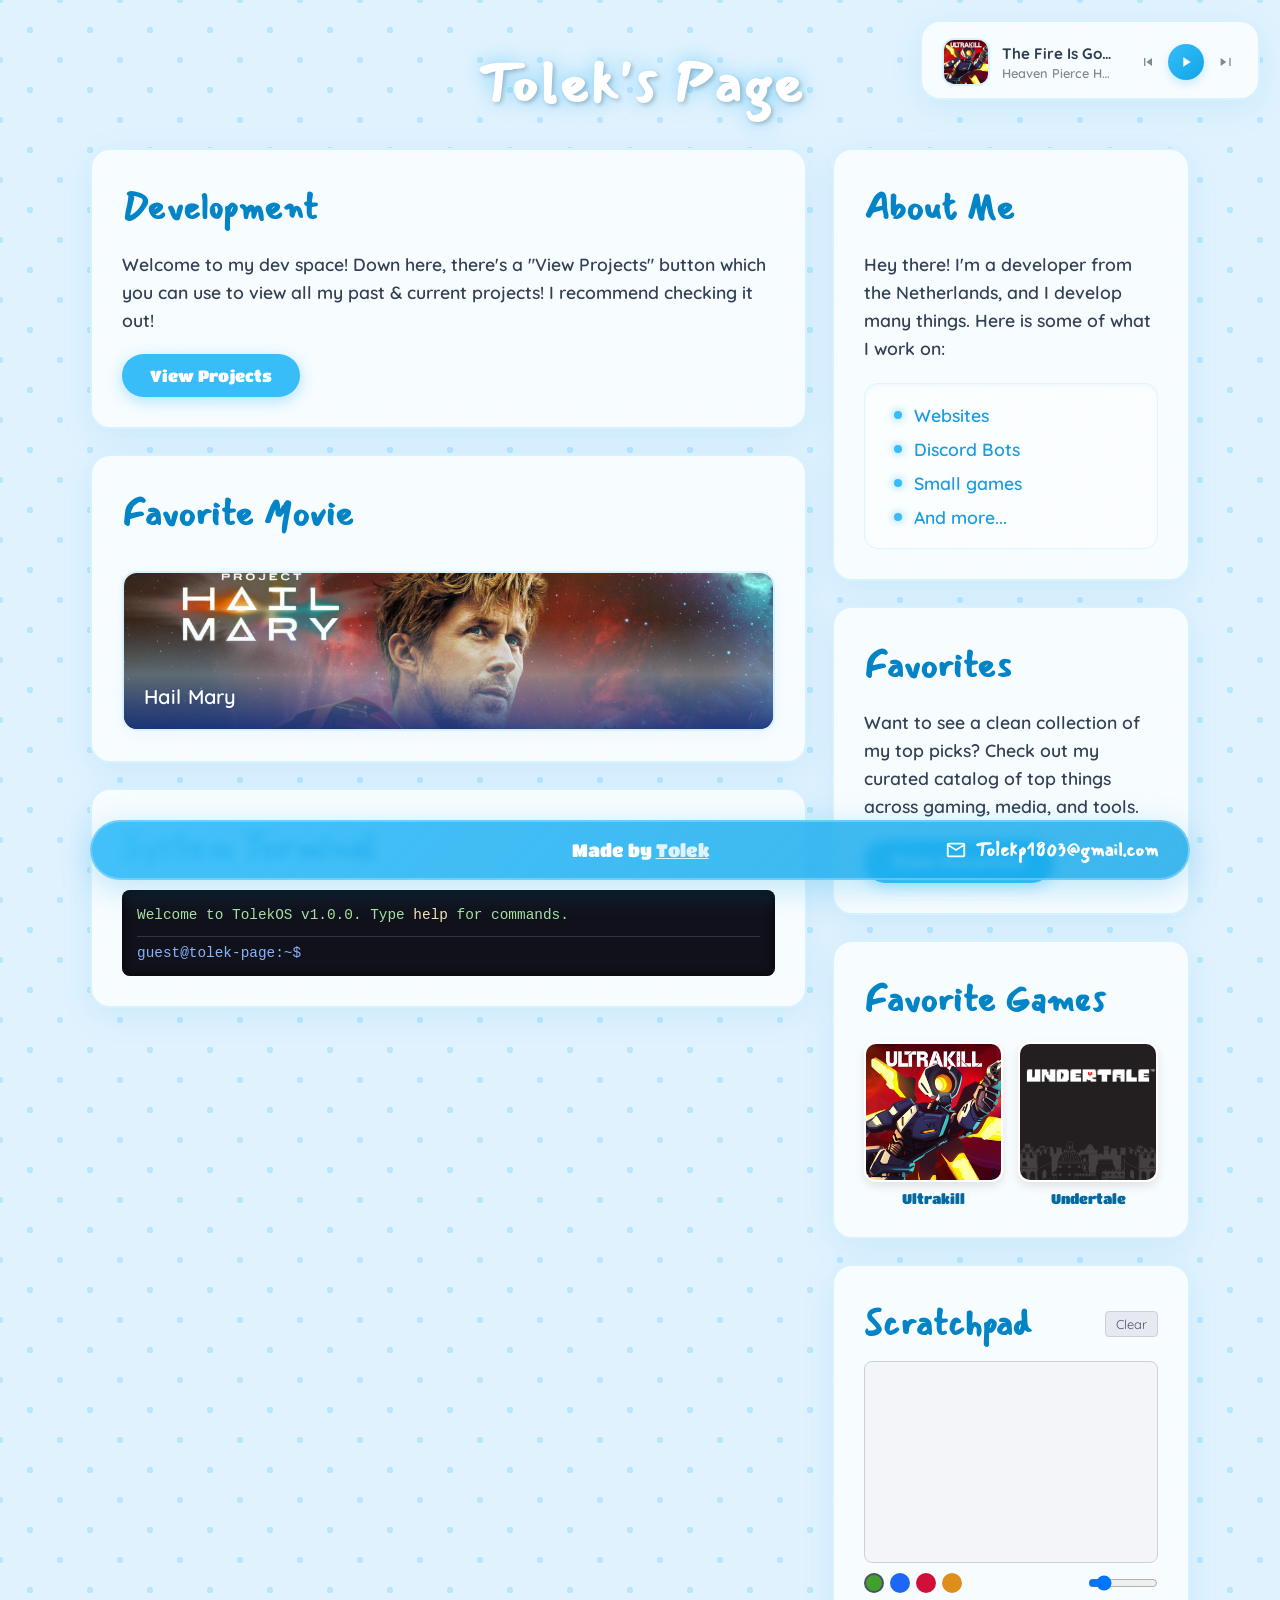
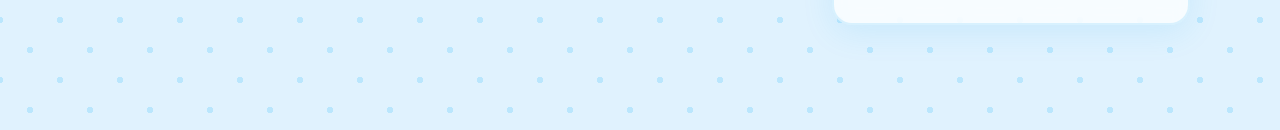
<file: index.html>
<!DOCTYPE html>
<html lang="en">
<head>
    <meta charset="UTF-8">
    <meta name="viewport" content="width=device-width, initial-scale=1.0">
    <title>Tolek | Home</title>
    
    <link rel="preconnect" href="https://fonts.googleapis.com">
    <link rel="preconnect" href="https://fonts.gstatic.com" crossorigin>
    <link href="https://fonts.googleapis.com/css2?family=Titan+One&family=Mansalva&family=Quicksand:wght@400;600&display=swap" rel="stylesheet">
    <link rel="icon" type="image/x-icon" href="./assets/images/favicon.ico">
    <link rel="stylesheet" href="./assets/stylesheets/styles.css">
</head>
<body>
    
<div class="top-right-player-trigger">
    <section class="spotify-row mini-player">
        <div class="row-left">
            <div class="row-artwork">
                <img src="./assets/images/ultrakill.ico" alt="Track Cover" id="track-art" onerror="this.src='./assets/images/empty.png'">
            </div>
            <div class="row-meta">
                <h3 class="row-title">The Fire Is Gone</h3>
                <p class="row-artist">Heaven Pierce Her</p>
            </div>
        </div>

        <div class="row-controls">
            <button class="row-btn" id="action-prev" aria-label="Previous Track">
                <svg viewBox="0 0 24 24"><path d="M6 6h2v12H6zm3.5 6l8.5 6V6z"/></svg>
            </button>
            
            <button class="row-btn row-btn-main" id="action-play" aria-label="Play / Pause">
                <svg class="icon-play" viewBox="0 0 24 24"><path d="M8 5v14l11-7z"/></svg>
                <svg class="icon-pause" viewBox="0 0 24 24" style="display:none;"><path d="M6 19h4V5H6zm8-14v14h4V5z"/></svg>
            </button>
            
            <button class="row-btn" id="action-next" aria-label="Next Track">
                <svg viewBox="0 0 24 24"><path d="M15.5 12L7 6v12zm4.5-6h2v12h-2z"/></svg>
            </button>
        </div>

        <div class="player-expanded-drawer">
            <div class="timeline-container">
                <span class="time-text" id="time-current">0:00</span>
                <input type="range" class="player-slider timeline-slider" id="track-timeline" min="0" value="0" step="0.1">
                <span class="time-text" id="time-remaining">-0:00</span>
            </div>
            <div class="volume-container">
                <svg class="volume-icon" viewBox="0 0 24 24"><path d="M3 9v6h4l5 5V4L7 9H3zm13.5 3c0-1.77-1.02-3.29-2.5-4.03v8.05c1.48-.73 2.5-2.25 2.5-4.02zM14 3.23v2.06c2.89.86 5 3.54 5 6.71s-2.11 5.85-5 6.71v2.06c4.01-.91 7-4.49 7-8.77s-2.99-7.86-7-8.77z"/></svg>
                <input type="range" class="player-slider volume-slider" id="volume-control" min="0" max="1" step="0.01" value="0.4">
            </div>
        </div>
    </section>
</div>

<audio id="bg-music" loop>
    <source src="./assets/music/peak.mp3" type="audio/mpeg">
</audio>

    <header>
        <h1 class="title">Tolek's Page</h1>
    </header>

    <main class="container">
        
        <div class="main-content">
            <section class="card">
                <h2>Development</h2>
                <p>Welcome to my dev space! Down here, there's a "View Projects" button which you can use to view all my past & current projects! I recommend checking it out!</p>
                <a href="./projects" class="btn-projects">View Projects</a>
            </section>

            <section class="card movies-section">
                <h2>Favorite Movie</h2>
                <div class="movies-banners-list">
                    <div class="gallery-item movie-banner-style">
                        <img style="cursor: default;" src="./assets/images/hailmary.jpg">
                        <div class="gallery-overlay">
                            <span>Hail Mary</span>
                        </div>
                    </div>
                </div>
            </section>
            
            <section class="card terminal-section">
                <h2>System Terminal</h2>
                <div class="terminal-body">
                    <div class="terminal-output" id="term-output">
                        <div>Welcome to TolekOS v1.0.0. Type <span class="term-highlight">help</span> for commands.</div>
                    </div>
                    <div class="terminal-input-row">
                        <span class="terminal-prompt">guest@tolek-page:~$</span>
                        <input type="text" id="term-input" autocomplete="off" autofocus spellcheck="false">
                    </div>
                </div>
            </section>
        </div>

        <aside class="sidebar">
            <section class="card">
                <h2>About Me</h2>
                <p>Hey there! I'm a developer from the Netherlands, and I develop many things. Here is some of what I work on:</p>
                <div class="skills-wrapper">
                    <ul class="skills-list">
                        <li>Websites</li>
                        <li>Discord Bots</li>
                        <li>Small games</li>
                        <li>And more...</li>
                    </ul>
                </div>         
            </section>

            <section class="card favorites-section">
                <h2>Favorites</h2>
                <p>Want to see a clean collection of my top picks? Check out my curated catalog of top things across gaming, media, and tools.</p>
                <a href="./favorites" class="btn-projects">View Favorites</a>
            </section>

            <section class="card games-section">
                <h2>Favorite Games</h2>
                <div class="games-grid">
                    <div class="game-item">
                        <img src="./assets/images/ultrakill.ico" alt="Ultrakill">
                        <a href="https://store.steampowered.com/app/1229490/ULTRAKILL/" class="game-link">Ultrakill</a>
                    </div>
                    <div class="game-item">
                        <img src="./assets/images/undertale.png" alt="Undertale">
                        <a href="https://store.steampowered.com/app/391540/Undertale/" class="game-link">Undertale</a>
                    </div>
                </div>
            </section>

            <section class="card canvas-section">
                <div class="canvas-header">
                    <h2>Scratchpad</h2>
                    <button id="canvas-clear">Clear</button>
                </div>
                
                <div class="canvas-container">
                    <canvas id="sidebar-canvas"></canvas>
                </div>

                <div class="canvas-controls">
                    <div class="color-palette">
                        <button class="color-picker picker-green" data-color="#40a02b"></button>
                        <button class="color-picker picker-blue" data-color="#1e66f5"></button>
                        <button class="color-picker picker-red" data-color="#d20f39"></button>
                        <button class="color-picker picker-yellow" data-color="#df8e1d"></button>
                    </div>
                    <input type="range" id="canvas-weight" min="2" max="16" value="4">
                </div>
            </section>
        </aside>
    </main>

    <footer>
        <div class="footer-container">
            <div class="center">
                Made by <a href="https://sophies-portfolio.carrd.co/" target="_blank">Tolek</a>
            </div>
            <div class="right">
                <span class="material-symbols--mail-outline"></span>
                <a class="a-contact" href="mailto:tolekp1803@gmail.com">Tolekp1803@gmail.com</a>
            </div>
        </div>
    </footer>

<script src="./assets/js/script.js"></script>
</body>
</html>
</file>
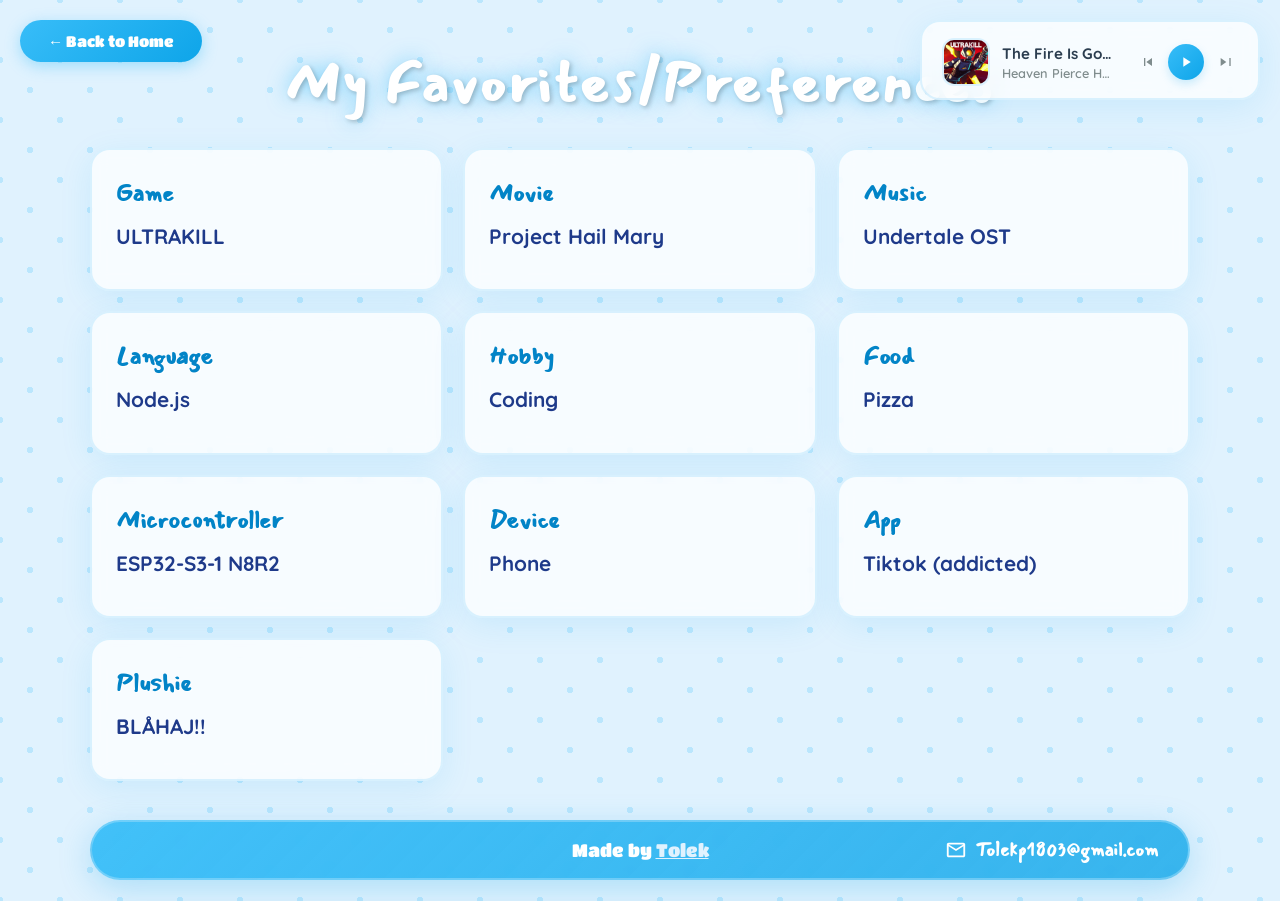
<file: favorites/index.html>
<!DOCTYPE html>
<html lang="en">
<head>
    <meta charset="UTF-8">
    <meta name="viewport" content="width=device-width, initial-scale=1.0">
    <title>Tolek | Favorites</title>
    
    <link rel="preconnect" href="https://fonts.googleapis.com">
    <link rel="preconnect" href="https://fonts.gstatic.com" crossorigin>
    <link href="https://fonts.googleapis.com/css2?family=Titan+One&family=Mansalva&family=Quicksand:wght@400;600&display=swap" rel="stylesheet">
    <link rel="icon" type="image/x-icon" href="../assets/images/favicon.ico">
    <link rel="stylesheet" href="../assets/stylesheets/styles.css">
</head>
<body>

    <header>
        <a href="../" class="btn-back">← Back to Home</a>
        <h1 class="title">My Favorites/Preferences</h1>
    </header>
    <div class="top-right-player-trigger">
        <section class="spotify-row mini-player">
            <div class="row-left">
                <div class="row-artwork">
                    <img src="../assets/images/ultrakill.ico" alt="Track Cover" id="track-art" onerror="this.src='../assets/images/empty.png'">
                </div>
                <div class="row-meta">
                    <h3 class="row-title">The Fire Is Gone</h3>
                    <p class="row-artist">Heaven Pierce Her</p>
                </div>
            </div>

            <div class="row-controls">
                <button class="row-btn" id="action-prev" aria-label="Previous Track">
                    <svg viewBox="0 0 24 24"><path d="M6 6h2v12H6zm3.5 6l8.5 6V6z"/></svg>
                </button>
                
                <button class="row-btn row-btn-main" id="action-play" aria-label="Play / Pause">
                    <svg class="icon-play" viewBox="0 0 24 24"><path d="M8 5v14l11-7z"/></svg>
                    <svg class="icon-pause" viewBox="0 0 24 24" style="display:none;"><path d="M6 19h4V5H6zm8-14v14h4V5z"/></svg>
                </button>
                
                <button class="row-btn" id="action-next" aria-label="Next Track">
                    <svg viewBox="0 0 24 24"><path d="M15.5 12L7 6v12zm4.5-6h2v12h-2z"/></svg>
                </button>
            </div>

            <div class="player-expanded-drawer">
                <div class="timeline-container">
                    <span class="time-text" id="time-current">0:00</span>
                    <input type="range" class="player-slider timeline-slider" id="track-timeline" min="0" value="0" step="0.1">
                    <span class="time-text" id="time-remaining">-0:00</span>
                </div>
                <div class="volume-container">
                    <svg class="volume-icon" viewBox="0 0 24 24"><path d="M3 9v6h4l5 5V4L7 9H3zm13.5 3c0-1.77-1.02-3.29-2.5-4.03v8.05c1.48-.73 2.5-2.25 2.5-4.02zM14 3.23v2.06c2.89.86 5 3.54 5 6.71s-2.11 5.85-5 6.71v2.06c4.01-.91 7-4.49 7-8.77s-2.99-7.86-7-8.77z"/></svg>
                    <input type="range" class="player-slider volume-slider" id="volume-control" min="0" max="1" step="0.01" value="0.4">
                </div>
            </div>
        </section>
    </div>

    <audio id="bg-music" loop>
        <source src="../assets/music/peak.mp3" type="audio/mpeg">
    </audio>

    <main class="favorites-box-grid">
        
        <div class="card fav-small-box">
            <h2>Game</h2>
            <p class="fav-item-name">ULTRAKILL</p>
        </div>

        <div class="card fav-small-box">
            <h2>Movie</h2>
            <p class="fav-item-name">Project Hail Mary</p>
        </div>

        <div class="card fav-small-box">
            <h2>Music</h2>
            <p class="fav-item-name">Undertale OST</p>
        </div>

        <div class="card fav-small-box">
            <h2>Language</h2>
            <p class="fav-item-name">Node.js</p>
        </div>

        <div class="card fav-small-box">
            <h2>Hobby</h2>
            <p class="fav-item-name">Coding</p>
        </div>

        <div class="card fav-small-box">
            <h2>Food</h2>
            <p class="fav-item-name">Pizza</p>
        </div>
        <div class="card fav-small-box">
            <h2>Microcontroller</h2>
            <p class="fav-item-name">ESP32-S3-1 N8R2</p>
        </div>
        <div class="card fav-small-box">
            <h2>Device</h2>
            <p class="fav-item-name">Phone</p>
        </div>
        <div class="card fav-small-box">
            <h2>App</h2>
            <p class="fav-item-name">Tiktok (addicted)</p>
        </div>
        <div class="card fav-small-box">
            <h2>Plushie</h2>
            <p class="fav-item-name">BLÅHAJ!!</p>
        </div>
    </main>

    <footer>
        <div class="footer-container">
            <div class="center">
                Made by <a href="https://sophies-portfolio.carrd.co/" target="_blank">Tolek</a>
            </div>
            <div class="right">
                <span class="material-symbols--mail-outline"></span>
                <a class="a-contact" href="mailto:tolekp1803@gmail.com">Tolekp1803@gmail.com</a>
            </div>
        </div>
    </footer>

<script src="../assets/js/script.js"></script>
</body>
</html>
</file>
<file: assets/stylesheets/styles.css>
* {
    box-sizing: border-box;
    margin: 0;
    padding: 0;
    cursor: default;
}

.top-right-player-trigger {
    position: fixed;
    top: 20px;
    right: 20px;
    z-index: 9999;
    padding-bottom: 20px;
}

.spotify-row.mini-player {
    display: flex;
    align-items: center;
    gap: 16px;
    padding: 16px 20px;
    background: rgba(255, 255, 255, 0.75);
    backdrop-filter: blur(8px);
    -webkit-backdrop-filter: blur(8px);
    border: 2px solid rgba(186, 230, 253, 0.5);
    border-radius: 20px;
    box-shadow: 0 8px 32px 0 rgba(14, 165, 233, 0.1);
    width: 340px;
    height: 80px;
    box-sizing: border-box;
    transition: all 0.3s ease, height 0.4s cubic-bezier(0.16, 1, 0.3, 1);
    overflow: hidden;
    flex-direction: row;
    flex-wrap: wrap;
}

.top-right-player-trigger:hover .spotify-row.mini-player {
    height: 165px;
    transform: translateY(-2px);
    box-shadow: 0 12px 38px 0 rgba(14, 165, 233, 0.2);
    border-color: rgba(186, 230, 253, 0.8);
}

.row-left {
    display: flex;
    align-items: center;
    gap: 12px;
    width: 170px;
    min-width: 0;
}

.row-artwork {
    width: 48px;
    height: 48px;
    border-radius: 12px;
    overflow: hidden;
    flex-shrink: 0;
    border: 2px solid rgba(186, 230, 253, 0.5);
    background: rgba(255, 255, 255, 0.5);
    transition: border-color 0.3s ease;
}

.top-right-player-trigger:hover .row-artwork {
    border-color: rgba(14, 165, 233, 0.4);
}

.row-artwork img {
    width: 100%;
    height: 100%;
    object-fit: cover;
    display: block;
}

.row-meta {
    display: flex;
    flex-direction: column;
    gap: 2px;
    min-width: 0;
}

.row-title {
    font-family: "Quicksand", sans-serif;
    font-size: 0.95rem;
    font-weight: 700;
    color: #2c3e50;
    margin: 0;
    white-space: nowrap;
    overflow: hidden;
    text-overflow: ellipsis;
}

.row-artist {
    font-family: "Quicksand", sans-serif;
    font-size: 0.8rem;
    font-weight: 600;
    color: #7f8c8d;
    margin: 0;
    white-space: nowrap;
    overflow: hidden;
    text-overflow: ellipsis;
}

.row-controls {
    display: flex;
    align-items: center;
    gap: 6px;
    flex-shrink: 0;
    margin-left: auto;
}

.row-btn {
    background: transparent;
    border: none;
    cursor: pointer;
    padding: 6px;
    display: flex;
    align-items: center;
    justify-content: center;
    border-radius: 50%;
    transition: transform 0.2s ease;
}

.row-btn svg {
    width: 16px;
    height: 16px;
    fill: #7f8c8d;
    transition: fill 0.2s ease;
}

.row-btn:hover svg {
    fill: #0ea5e9;
}

.row-btn-main {
    width: 36px;
    height: 36px;
    background: linear-gradient(135deg, #38bdf8 0%, #0ea5e9 100%);
    box-shadow: 0 4px 10px rgba(14, 165, 233, 0.2);
}

.row-btn-main svg {
    width: 16px;
    height: 16px;
    fill: #ffffff;
}

.row-btn-main:hover {
    transform: scale(1.08);
    background: linear-gradient(135deg, #0ea5e9 0%, #0284c7 100%);
    box-shadow: 0 4px 14px rgba(14, 165, 233, 0.35);
}

.row-btn-main:hover svg {
    fill: #ffffff;
}

.player-expanded-drawer {
    width: 100%;
    display: flex;
    flex-direction: column;
    gap: 12px;
    padding-top: 12px;
    border-top: 1px dashed rgba(186, 230, 253, 0.4);
    opacity: 0;
    pointer-events: none;
    transition: opacity 0.2s ease;
}

.top-right-player-trigger:hover .player-expanded-drawer {
    opacity: 1;
    pointer-events: auto;
    transition: opacity 0.3s ease 0.1s;
}

.timeline-container, .volume-container {
    display: flex;
    align-items: center;
    gap: 10px;
    width: 100%;
}

.time-text {
    font-family: "Quicksand", sans-serif;
    font-size: 0.75rem;
    font-weight: 600;
    color: #7f8c8d;
    min-width: 32px;
}

#time-remaining {
    text-align: right;
}

.volume-icon {
    width: 16px;
    height: 16px;
    fill: #7f8c8d;
    flex-shrink: 0;
}

.player-slider {
    -webkit-appearance: none;
    appearance: none;
    flex: 1;
    height: 6px;
    border-radius: 3px;
    background: rgba(14, 165, 233, 0.1);
    outline: none;
    cursor: pointer;
}

.player-slider::-webkit-slider-runnable-track {
    width: 100%;
    height: 6px;
    cursor: pointer;
    background: rgba(14, 165, 233, 0.1);
    border-radius: 3px;
}

.player-slider::-webkit-slider-thumb {
    height: 12px;
    width: 12px;
    border-radius: 50%;
    background: #38bdf8;
    cursor: pointer;
    -webkit-appearance: none;
    margin-top: -3px;
    transition: transform 0.1s ease, background-color 0.1s ease;
}

.player-slider:hover::-webkit-slider-thumb {
    transform: scale(1.2);
    background: #0ea5e9;
}

.player-slider::-moz-range-thumb {
    height: 12px;
    width: 12px;
    border: none;
    border-radius: 50%;
    background: #38bdf8;
    cursor: pointer;
    transition: transform 0.1s ease, background-color 0.1s ease;
}

.player-slider:hover::-moz-range-thumb {
    transform: scale(1.2);
    background: #0ea5e9;
}


body {
    background-color: #e0f2fe;
    background-image: radial-gradient(#bae6fd 3px, transparent 3px), radial-gradient(#bae6fd 3px, #e0f2fe 3px);
    background-size: 60px 60px;
    background-position: 0 0, 30px 30px;
    font-family: "Quicksand", sans-serif;
    color: #1e3a8a;
    min-height: 100vh;
    display: flex;
    flex-direction: column;
    padding-bottom: 80px;
    animation: floatBackground 1.5s linear infinite;
}

@keyframes floatBackground {
    from { background-position: 0 0, 30px 30px; }
    to { background-position: 60px 60px, 90px 90px; }
}

header {
    position: relative;
    padding: 40px 20px 20px 20px;
    text-align: center;
}

.title {
    font-family: "Mansalva", sans-serif;
    font-size: 3.5rem;
    color: #fff;
    text-shadow: 2px 2px 4px rgba(0, 0, 0, 0.2), 0 0 20px rgba(56, 189, 248, 0.6);
    letter-spacing: 2px;
}

.container {
    max-width: 1100px;
    width: 90%;
    margin: 0 auto;
    display: grid;
    grid-template-columns: 2fr 1fr;
    gap: 25px;
    align-items: start;
}

.card {
    background: rgba(255, 255, 255, 0.75);
    backdrop-filter: blur(8px);
    -webkit-backdrop-filter: blur(8px);
    border: 2px solid rgba(186, 230, 253, 0.5);
    border-radius: 20px;
    padding: 30px;
    margin-bottom: 25px;
    box-shadow: 0 8px 32px 0 rgba(14, 165, 233, 0.1);
    transition: transform 0.3s ease, box-shadow 0.3s ease;
}

.card:hover {
    box-shadow: 0 12px 40px 0 rgba(14, 165, 233, 0.2);
    transform:scale(1.03);
}

.movies-banners-list {
    display: flex;
    flex-direction: column;
    gap: 20px;
    height: auto; 
    margin-top: 15px;
}

.gallery-item.movie-banner-style {
    width: 100%;
    height: 10rem;
    aspect-ratio: 16 / 6;
    border-radius: 15px;
    overflow: hidden;
    position: relative;
    border: 2px solid rgba(186, 230, 253, 0.5);
    box-shadow: 0 4px 15px rgba(14, 165, 233, 0.05);
    cursor: default;
}

.gallery-item.movie-banner-style img {
    width: 100%;
    height: 100%;
    object-fit: cover;
    display: block;
}

.gallery-item.movie-banner-style .gallery-overlay {
    position: absolute;
    bottom: 0;
    left: 0;
    width: 100%;
    height: 70%;
    display: flex;
    align-items: flex-end;
    padding: 20px;
    box-sizing: border-box;
    
    background: linear-gradient(
        to top, 
        rgba(30, 58, 138, 0.85) 0%,    
        rgba(186, 230, 253, 0.4) 50%, 
        transparent 100%                
    );
    
    transition: background 0.3s ease;
}

.gallery-item.movie-banner-style .gallery-overlay span {
    color: #ffffff; 
    font-family: "Quicksand", sans-serif;
    font-size: 1.25rem;
    font-weight: 600;
    text-shadow: 0 2px 4px rgba(30, 58, 138, 0.3);
}
.card h2 {
    font-family: "Mansalva", sans-serif;
    font-size: 2.2rem;
    color: #0284c7;
    margin-bottom: 15px;
    text-shadow: 1px 1px 0px rgba(255, 255, 255, 0.8);
}


.card p {
    line-height: 1.6;
    font-size: 1.1rem;
    color: #334155;
    font-weight: 600;
    margin-bottom: 20px;
}

.skills-wrapper {
    background: rgba(255, 255, 255, 0.45);
    border-radius: 14px;
    padding: 20px 25px;
    border: 1px solid rgba(186, 230, 253, 0.4);
    box-shadow: inset 0 2px 4px rgba(14, 165, 233, 0.05);
    transition: transform 0.2s ease;
}

.skills-wrapper:hover {
    transform: scale(1.05);
}

.skills-list {
    list-style-type: none;
    padding: 0;
    margin: 0;
    display: flex;
    flex-direction: column;
    gap: 12px;
}

.skills-list li {
    font-family: "Quicksand", sans-serif;
    font-size: 1.1rem;
    color: #1c9ce0;
    font-weight: 600;
    position: relative;
    padding-left: 24px;
    transition: color 0.5s ease, transform 0.5s ease;
    cursor: default;
}

.skills-list li:hover {
    color:#1e3a8a;
    transform: scale(1.02);
}

.skills-list li::before {
    content: "";
    position: absolute;
    left: 4px;
    top: 50%;
    transform: translateY(-50%);
    width: 8px;
    height: 8px;
    background-color: #38bdf8;
    border-radius: 50%;
    box-shadow: 0 0 8px rgba(56, 189, 248, 0.8);
}

.main-content .card {
    display: flex;
    flex-direction: column;
}

.btn-projects {
    display: inline-block;
    align-self: flex-start;
    margin-top: auto;
    padding: 12px 28px;
    background-color: #38bdf8;
    color: white;
    font-family: "Titan One", sans-serif;
    font-size: 1rem;
    text-decoration: none;
    border-radius: 50px;
    border: none;
    box-shadow: 0 4px 15px rgba(56, 189, 248, 0.4);
    transition: background-color 0.2s, transform 0.2s, box-shadow 0.2s;
    cursor: pointer;
}

.btn-projects:hover {
    background-color: #0ea5e9;
    transform: scale(1.05);
    box-shadow: 0 6px 20px rgba(56, 189, 248, 0.6);
}
.sidebar {
    display: flex;
    flex-direction: column;
}

.games-grid {
    display: grid;
    grid-template-columns: 1fr 1fr;
    gap: 15px;
    margin-top: 15px;
}

.game-item {
    display: flex;
    flex-direction: column;
    align-items: center;
    gap: 8px;
    transition: transform 0.2s ease;
}

.game-item:hover {
    transform: scale(1.02);
}


.game-item img {
    width: 100%;
    height: 140px;
    object-fit: cover;
    border-radius: 12px;
    box-shadow: 0 4px 10px rgba(0, 0, 0, 0.1);
    border: 2px solid #fff;
}

.game-link {
    font-family: "Titan One", sans-serif;
    font-size: 0.9rem;
    color: #0369a1;
    text-decoration: none;
    transition: text-decoration 0.2s ease;
}

.game-link:hover {
    text-decoration: underline;
}

footer {
    position: fixed;
    bottom: 20px;
    left: 50%;
    transform: translateX(-50%);
    width: 90%;
    max-width: 1100px;
    height: 60px;
    background: linear-gradient(135deg, rgba(56, 189, 248, 0.95) 0%, rgba(14, 165, 233, 0.8) 100%);
    backdrop-filter: blur(5px);
    border-radius: 50px;
    border: 2px solid rgba(186, 230, 253, 0.4);
    box-shadow: 0 8px 32px rgba(14, 165, 233, 0.25);
    z-index: 100;
}


.footer-container {
    position: relative;
    width: 100%;
    height: 100%;
    display: flex;
    justify-content: center;
    align-items: center;
    padding: 0 30px;
    transition: transform 0.3s ease;

}

.center {
    font-family: "Titan One", sans-serif;
    color: #fff;
    font-size: 1.1rem;
}

.center a {
    color: #e0f2fe;
    text-decoration: underline;
    transition: transform, color 0.2s ease;
    cursor: pointer;
}

.center a:hover {
    color: #afe2ff;
    transform:scale(1.05);
}

.right {
    position: absolute;
    right: 30px;
    display: flex;
    align-items: center;
    gap: 8px;
}

a {
    cursor: pointer;
}

.a-contact {
    color: #fff;
    font-family: "Mansalva", sans-serif;
    font-size: 1.2rem;
    text-decoration: none;
    font-weight: bold;
    position: relative;
    display: inline-block;
    cursor: pointer;
}

.a-contact::after {
    content: "";
    position: absolute;
    left: 0;
    bottom: 1px;
    width: 100%;
    height: 6px;
    background-image: url("data:image/svg+xml,%3Csvg xmlns='http://www.w3.org/2000/svg' viewBox='0 0 20 6'%3E%3Cpath d='M0,3 Q5,0 10,3 T20,3' fill='none' stroke='%23fff' stroke-width='2'/%3E%3C/svg%3E");
    background-repeat: repeat-x;
    background-size: 12px 6px;
    opacity: 0;
    transition: opacity 0.3s ease;
}

.a-contact:hover::after {
    opacity: 1;
    transform: translateY(0);
}

.material-symbols--mail-outline {
    display: inline-block;
    width: 22px;
    height: 22px;
    background-color: #fff;
    --svg: url("data:image/svg+xml,%3Csvg xmlns='http://www.w3.org/2000/svg' viewBox='0 0 24 24'%3E%3Cpath fill='%23000' d='M4 20q-.825 0-1.412-.587T2 18V6q0-.825.588-1.412T4 4h16q.825 0 1.413.588T22 6v12q0 .825-.587 1.413T20 20zm8-7L4 8v10h16V8zm0-2l8-5H4zM4 8V6v12z'/%3E%3C/svg%3E");
    -webkit-mask-image: var(--svg);
    mask-image: var(--svg);
    -webkit-mask-repeat: no-repeat;
    mask-repeat: no-repeat;
    -webkit-mask-size: 100% 100%;
    mask-size: 100% 100%;
}

@media (max-width: 768px) {
    .container {
        grid-template-columns: 1fr;
    }
    .main-content .card {
        min-height: auto;
    }
    .btn-projects {
        margin-top: 20px;
    }
    footer {
        position: static;
        transform: none;
        margin: 40px auto 20px auto;
        height: auto;
        padding: 15px;
        border-radius: 20px;
    }
    .footer-container {
        flex-direction: column;
        gap: 10px;
    }
    .right {
        position: static;
    }
    body {
        padding-bottom: 0;
    }
}

.projects-container {
    max-width: 900px;
    width: 90%;
    margin: 0 auto 50px auto;
    display: flex;
    flex-direction: column;
    gap: 35px;
}

.btn-back {
    position: absolute;
    top: 20px;
    left: 20px;
    display: inline-block;
    text-decoration: none;
    padding: 12px 28px;
    background: linear-gradient(135deg, #38bdf8 0%, #0ea5e9 100%);
    color: white;
    font-family: "Titan One", sans-serif;
    font-size: 0.95rem;
    border-radius: 50px;
    border: none;
    box-shadow: 0 4px 15px rgba(56, 189, 248, 0.4);
    transition: background-color 0.2s, transform 0.2s, box-shadow 0.2s;
    cursor: pointer;
}

.btn-back:hover {
    background-color: #0ea5e9;
    transform: scale(1.01);
    box-shadow: 0 6px 20px rgba(56, 189, 248, 0.6);
}

.btn-back:hover {
    background-color: rgba(224, 242, 254, 0.5);
    border-color: #0ea5e9;
    box-shadow: 0 6px 20px rgba(14, 165, 233, 0.3);
}

.project-card {
    background: rgba(255, 255, 255, 0.75);
    backdrop-filter: blur(8px);
    -webkit-backdrop-filter: blur(8px);
    border: 2px solid rgba(186, 230, 253, 0.5);
    border-radius: 20px;
    overflow: hidden;
    box-shadow: 0 8px 32px 0 rgba(14, 165, 233, 0.08);
    transition: transform 0.3s ease, box-shadow 0.3s ease;
}

.project-card:hover {
    transform:scale(1.05);
    box-shadow: 0 12px 40px 0 rgba(14, 165, 233, 0.18);
}

.project-banner {
    width: 100%;
    height: 180px;
    border-bottom: 1px solid rgba(186, 230, 253, 0.4);
}

.project-banner img {
    width: 100%;
    height: 100%;
    object-fit: cover;
    border-radius: 0;
}

.project-body {
    padding: 30px;
}

.project-header {
    display: flex;
    justify-content: space-between;
    align-items: baseline;
    flex-wrap: wrap;
    gap: 10px;
    margin-bottom: 10px;
}

.project-header h2 {
    font-family: "Mansalva", sans-serif;
    font-size: 2.2rem;
    color: #0284c7;
    text-shadow: 1px 1px 0px rgba(255, 255, 255, 0.8);
}

.project-date {
    font-family: "Quicksand", sans-serif;
    font-size: 0.95rem;
    font-weight: 600;
    color: #64748b;
    background: rgba(255, 255, 255, 0.5);
    padding: 4px 12px;
    border-radius: 30px;
    border: 1px solid rgba(186, 230, 253, 0.3);
}

.project-meta {
    display: flex;
    align-items: center;
    gap: 12px;
    margin-bottom: 18px;
    flex-wrap: wrap;
}

.project-meta .tag {
    font-family: "Quicksand", sans-serif;
    font-size: 0.85rem;
    font-weight: 600;
    color: #0369a1;
    background-color: #e0f2fe;
    padding: 4px 10px;
    border-radius: 6px;
    border: 1.5px solid #007ec2;}

.project-link {
    font-family: "Titan One", sans-serif;
    font-size: 0.85rem;
    color: #38bdf8;
    text-decoration: none;
    transition: color 0.2s;
}

.closed-project-link {
    font-family: "Titan One", sans-serif;
    font-size: 0.85rem;
    color: #88a7b4;
    text-decoration: none;
    transition: color 0.2s;
}

.project-link:hover {
    color: #0ea5e9;
    text-decoration: underline;
}

.project-info p {
    line-height: 1.6;
    font-size: 1.05rem;
    color: #334155;
    font-weight: 600;
    margin-bottom: 22px;
}

.project-gallery {
    display: grid;
    grid-template-columns: repeat(auto-fit, minmax(180px, 1fr));
    gap: 15px;
    margin-top: 15px;
    
}

.gallery-item {
    position: relative;
    width: 100%;
    height: 120px;
    border-radius: 10px;
    overflow: hidden;
    box-shadow: 0 3px 8px rgba(0, 0, 0, 0.08);
    border: 2px solid #fff;
    transition: transform 0.2s ease;
    cursor: pointer;    
}

.gallery-item:hover {
    transform: scale(1.02);
}

.gallery-item img {
    width: 100%;
    height: 100%;
    object-fit: cover;
    cursor: pointer;
}


.gallery-overlay {
    position: absolute;
    bottom: 0;
    left: 0;
    width: 100%;
    height: 40%; 
    background: linear-gradient(to top, rgba(2, 132, 199, 0.75) 0%, rgba(2, 132, 199, 0) 100%);
    display: flex;
    align-items: flex-end;
    padding: 8px 12px;
    pointer-events: none;
    cursor: pointer;
}

.gallery-overlay span {
    color: #ffffff;
    font-family: "Quicksand", sans-serif;
    font-size: 0.75rem;
    font-weight: 600;
    letter-spacing: 0.3px;
    text-shadow: 1px 1px 2px rgba(0, 0, 0, 0.4);
    white-space: nowrap;
    overflow: hidden;
    text-overflow: ellipsis;
    width: 100%;
}

@media (max-width: 600px) {
    .project-header {
        flex-direction: column;
        align-items: flex-start;
        gap: 5px;
    }
    .project-banner {
        height: 120px;
    }
    .project-body {
        padding: 20px;
    }
}

.modal {
    display: none;
    position: fixed;
    z-index: 2000;
    top: 0;
    left: 0;
    width: 100%;
    height: 100%;
    background-color: rgba(30, 58, 138, 0.4);
    backdrop-filter: blur(12px);
    -webkit-backdrop-filter: blur(12px);
    justify-content: center;
    align-items: center;
    opacity: 0;
    transition: opacity 0.3s ease;
}

.modal.show {
    display: flex;
    opacity: 1;
    cursor: pointer;
}

.modal-content-wrapper {
    background: rgba(255, 255, 255, 0.88);
    border: 3px solid #bae6fd;
    border-radius: 24px;
    padding: 24px;
    max-width: 650px;
    width: 85%;
    max-height: 85%;
    box-shadow: 0 20px 50px rgba(14, 165, 233, 0.25);
    display: flex;
    flex-direction: column;
    align-items: center;
    transform: scale(0.9);
    transition: transform 0.3s ease;
}

.modal.show .modal-content-wrapper {
    transform: scale(1);
}

.modal-img {
    max-width: 100%;
    max-height: 55vh;
    object-fit: contain;
    border-radius: 14px;
    border: 2px solid #fff;
    box-shadow: 0 4px 12px rgba(0, 0, 0, 0.05);
}

.modal-title {
    margin-top: 18px;
    font-family: "Mansalva", sans-serif;
    color: #0284c7;
    font-size: 1.9rem;
    text-align: center;
    text-shadow: 1px 1px 0px rgba(255, 255, 255, 0.8);
}

.modal-description {
    margin-top: 8px;
    font-family: "Quicksand", sans-serif;
    color: #475569;
    font-size: 0.95rem;
    font-weight: 600;
    line-height: 1.5;
    text-align: center;
    max-width: 500px;
}

.modal-close {
    position: absolute;
    top: 25px;
    right: 35px;
    color: #fff;
    font-family: "Titan One", sans-serif;
    font-size: 40px;
    font-weight: bold;
    cursor: pointer;
    transition: color 0.2s, transform 0.2s;
    user-select: none;
}

.modal-close:hover {
    color: #bae6fd;
    transform: scale(1.1);
}

@media (max-width: 768px) {
    .modal-content-wrapper {
        width: 90%;
        max-width: 100%;
        padding: 16px;
    }
    .modal-title {
        font-size: 1.5rem;
        margin-top: 12px;
    }
    .modal-description {
        font-size: 0.85rem;
    }
    .modal-close {
        top: 15px;
        right: 25px;
    }
}

.smallsub {
    font-size: 0.8rem;
}

.project-info .p-intro {
    color: #1e3a8a;
    font-size: 1.1rem;
}

.project-info .p-highlight {
    color: #334155; 
    line-height: 1.8;
}

.project-info .p-details {
    color: #475569;
    letter-spacing: 0.2px;
}

.terminal-section {
    margin-top: 20px;
}

.terminal-body {
    background-color: #11111b;
    border-radius: 8px;
    padding: 15px;
    font-family: 'Courier New', Courier, monospace;
    color: #a6e3a1;
    text-align: left;
    box-shadow: inset 0 0 10px rgba(0, 0, 0, 0.8);
}

.terminal-output {
    max-height: 200px;
    overflow-y: auto;
    margin-bottom: 10px;
    font-size: 0.9rem;
    line-height: 1.4;
}

.terminal-output::-webkit-scrollbar {
    width: 6px;
}
.terminal-output::-webkit-scrollbar-thumb {
    background: #313244;
    border-radius: 4px;
}

.terminal-input-row {
    display: flex;
    align-items: center;
    border-top: 1px solid #313244;
    padding-top: 8px;
}

.terminal-prompt {
    color: #89b4fa;
    margin-right: 8px;
    white-space: nowrap;
    font-size: 0.9rem;
}

#term-input {
    background: transparent;
    border: none;
    outline: none;
    color: #cdd6f4;
    font-family: inherit;
    font-size: 0.9rem;
    width: 100%;
}

.term-highlight {
    color: #f9e2af;
}

.term-error {
    color: #f38ba8;
}

.canvas-header {
    display: flex;
    justify-content: space-between;
    align-items: center;
    margin-bottom: 10px;
}

.canvas-header h2 {
    margin: 0;
}

#canvas-clear {
    padding: 4px 10px;
    background-color: #e6e9ef;
    color: #4c4f69;
    border: 1px solid #ccd0da;
    border-radius: 4px;
    cursor: pointer;
    font-size: 0.8rem;
    font-family: inherit;
    transition: background-color 0.2s ease, border-color 0.2s ease;
}

#canvas-clear:hover {
    background-color: #ccd0da;
    border-color: #bcc0cc;
}

.canvas-container {
    position: relative;
    width: 100%;
    background-color: #f4f5f8;
    border-radius: 8px;
    border: 1px solid #ccd0da;
    overflow: hidden;
    line-height: 0;
}

#sidebar-canvas {
    display: block;
    width: 100%;
    height: 200px;
    cursor: crosshair;
    image-rendering: -moz-crisp-edges;
    image-rendering: -webkit-crisp-edges;
    image-rendering: pixelated;
    image-rendering: crisp-edges;
}

.canvas-controls {
    display: flex;
    justify-content: space-between;
    align-items: center;
    margin-top: 10px;
    gap: 8px;
}

.color-palette {
    display: flex;
    gap: 6px;
}

.color-picker {
    width: 20px;
    height: 20px;
    border-radius: 50%;
    cursor: pointer;
    padding: 0;
    margin: 0;
    transition: transform 0.1s ease;
}

.color-picker:hover {
    transform: scale(1.1);
}

.picker-green {
    background-color: #40a02b;
    border: 2px solid #4c4f69;
}

.picker-blue {
    background-color: #1e66f5;
    border: 2px solid transparent;
}

.picker-red {
    background-color: #d20f39;
    border: 2px solid transparent;
}

.picker-yellow {
    background-color: #df8e1d;
    border: 2px solid transparent;
}

#canvas-weight {
    width: 70px;
    cursor: pointer;
    margin: 0;
}

.favorites-box-grid {
    max-width: 1100px;
    width: 90%;
    margin: 0 auto 40px auto;
    display: grid;
    grid-template-columns: repeat(auto-fit, minmax(280px, 1fr));
    gap: 20px;
}

.fav-small-box {
    margin-bottom: 0;
    display: flex;
    flex-direction: column;
    align-items: flex-start;
    padding: 24px;
}

.fav-small-box h2 {
    font-size: 1.5rem;
    margin-bottom: 8px;
}

.fav-item-name {
    font-family: "Quicksand", sans-serif;
    font-size: 1.3rem !important;
    font-weight: 700 !important;
    color: #1e3a8a !important;
    margin-bottom: 12px !important;
}

.fav-small-box .tag {
    font-family: "Quicksand", sans-serif;
    font-size: 0.8rem;
    font-weight: 600;
    color: #0369a1;
    background-color: #e0f2fe;
    padding: 4px 10px;
    border-radius: 6px;
    border: 1.5px solid #007ec2;
    margin-top: auto;
}
</file>
